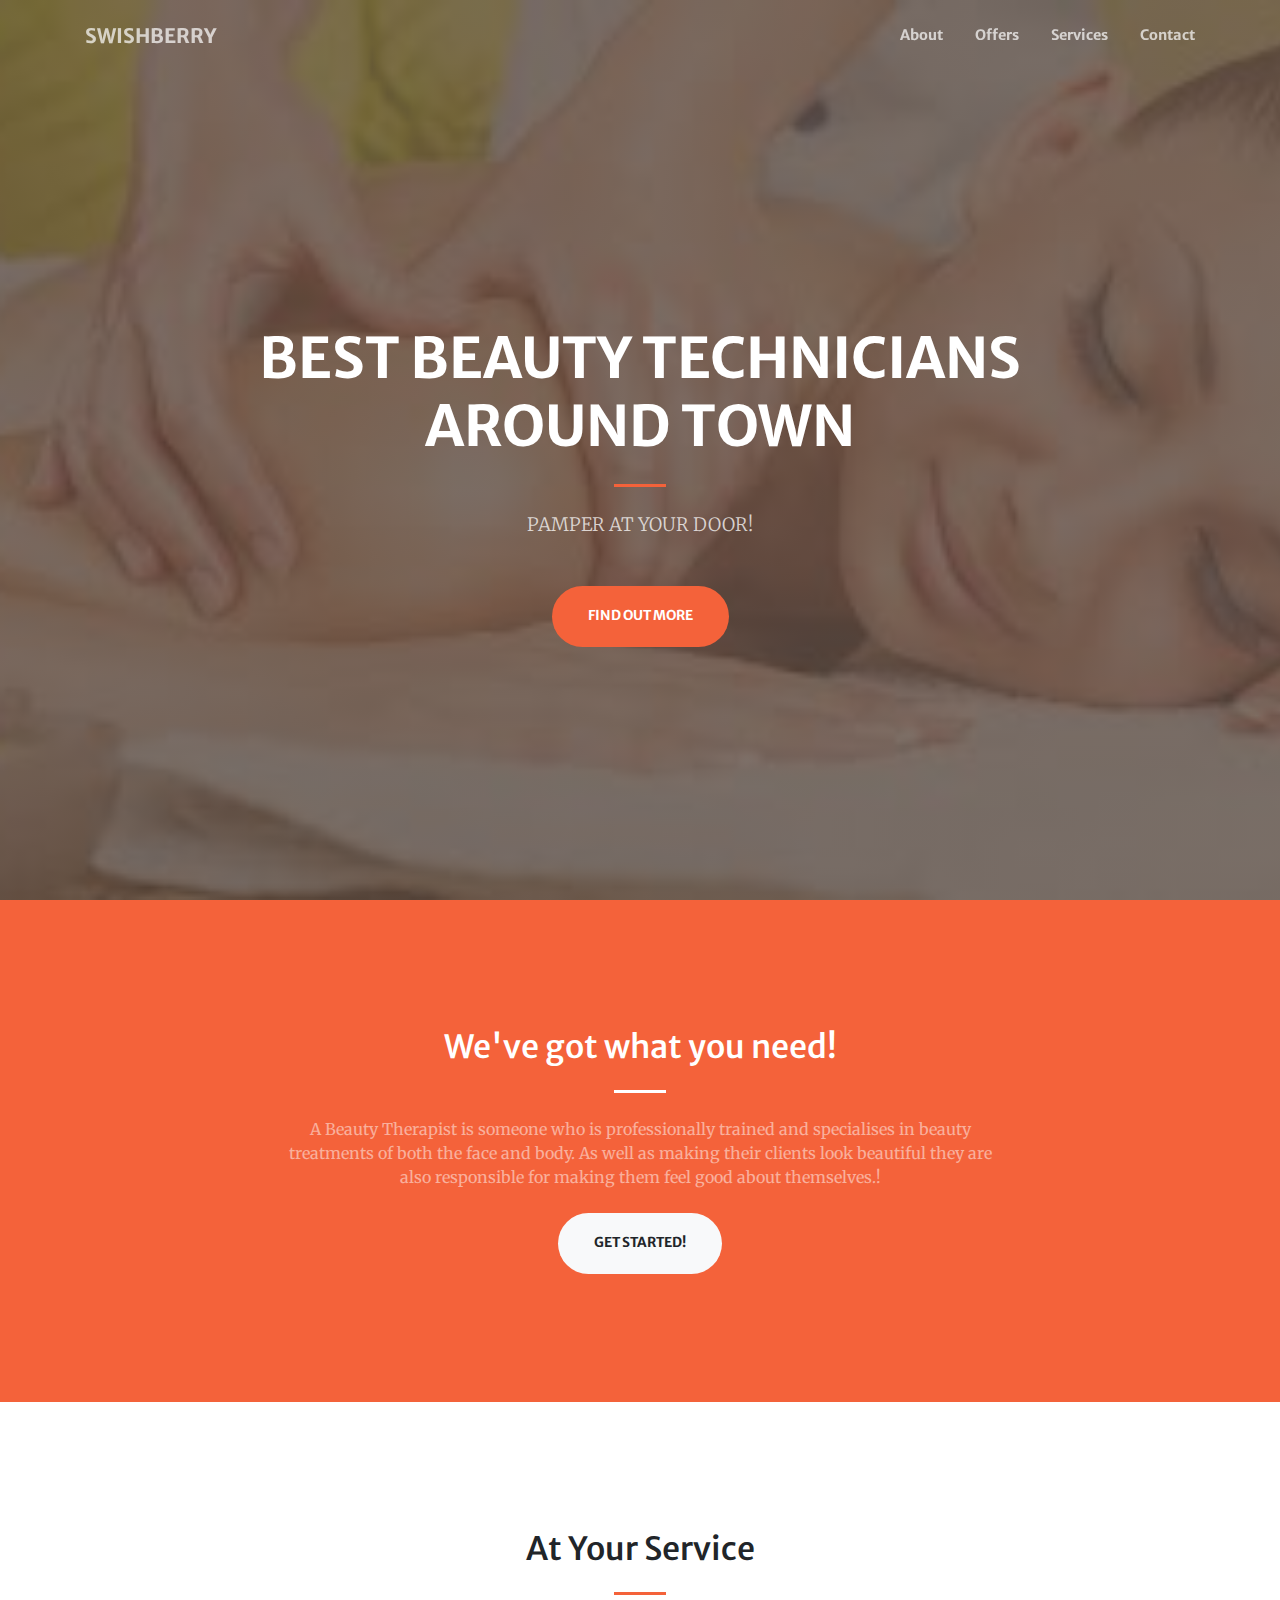
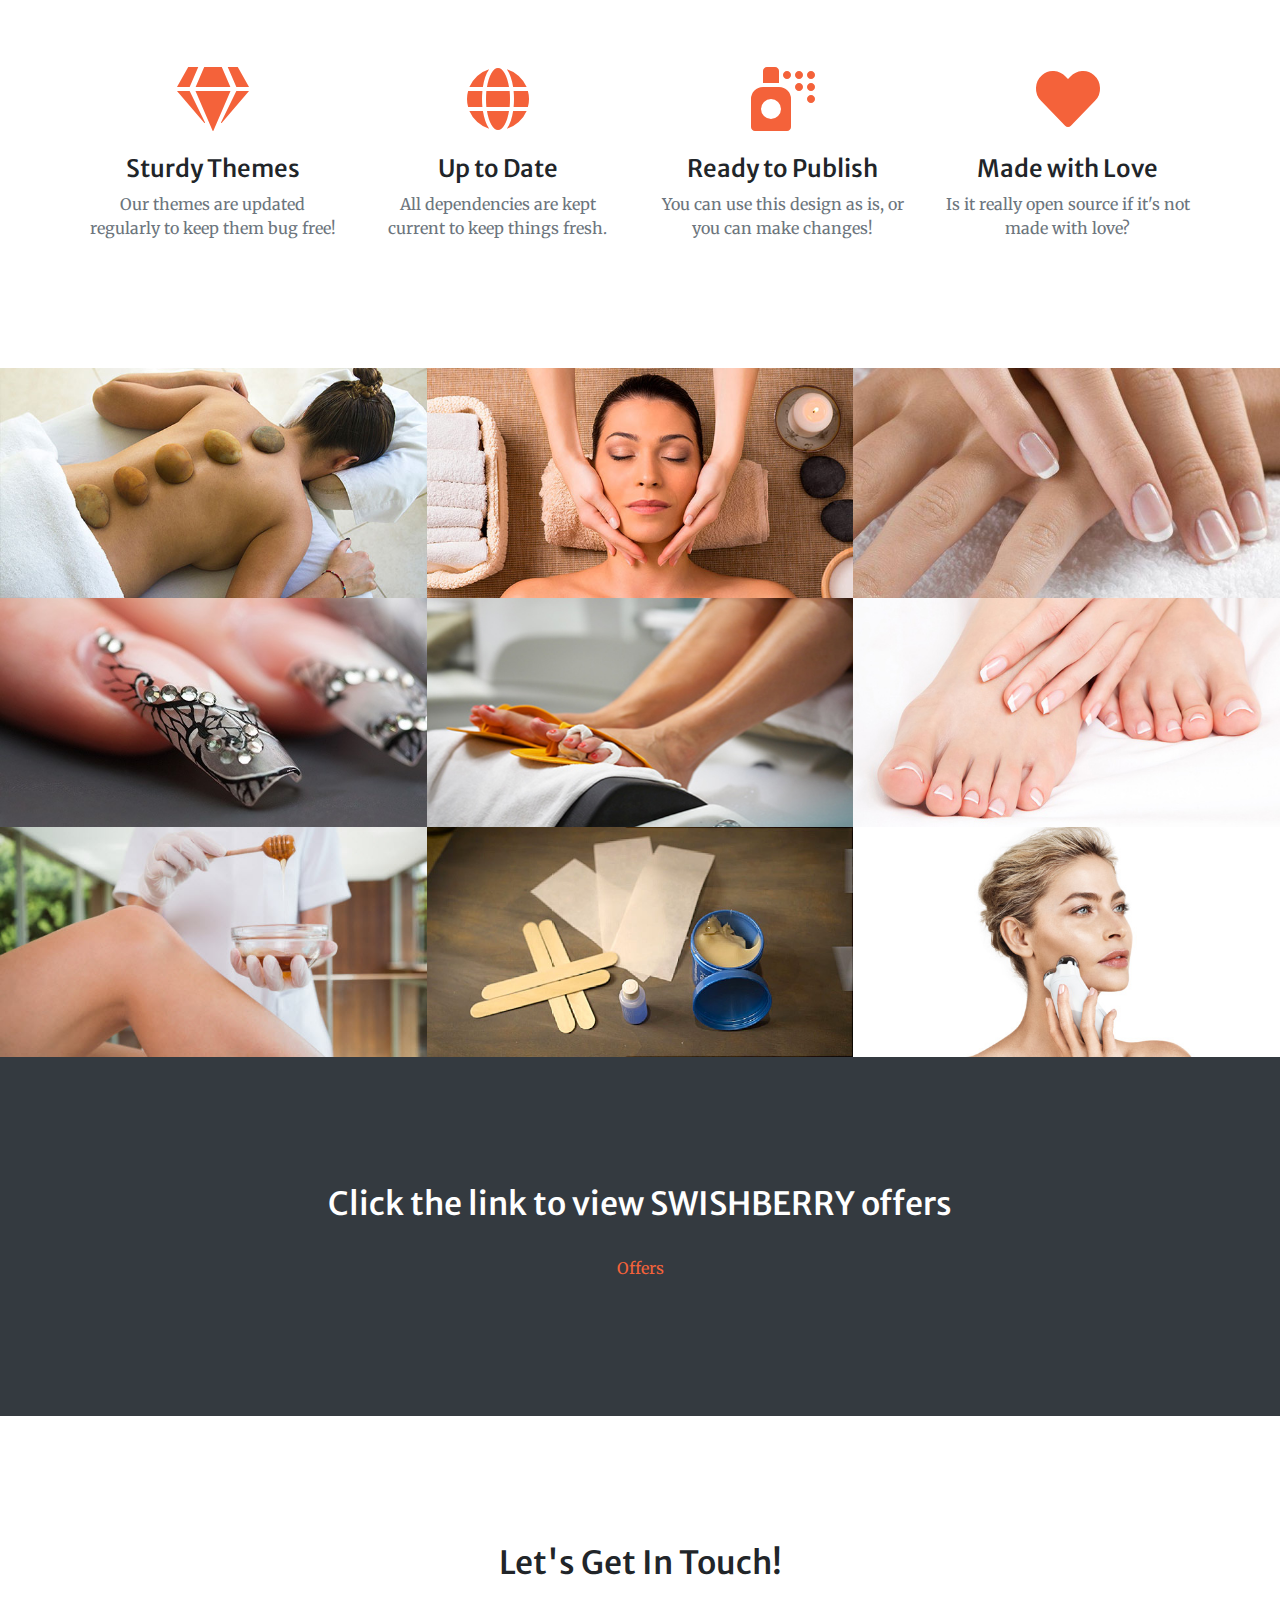
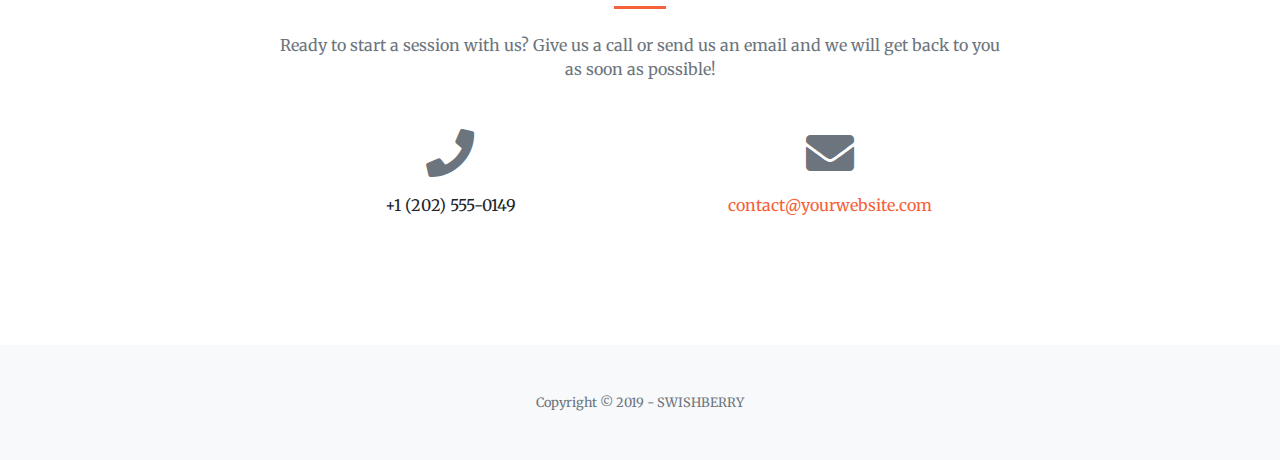
<file: index.html>
<!DOCTYPE html>
<html lang="en">

<head>

  <meta charset="utf-8">
  <meta name="viewport" content="width=device-width, initial-scale=1, shrink-to-fit=no">
  <meta name="description" content="">
  <meta name="author" content="">

  <title>SWISHBERRY</title>

  <!-- Font Awesome Icons -->
  <link href="vendor/fontawesome-free/css/all.min.css" rel="stylesheet" type="text/css">

  <!-- Google Fonts -->
  <link href="https://fonts.googleapis.com/css?family=Merriweather+Sans:400,700" rel="stylesheet">
  <link href='https://fonts.googleapis.com/css?family=Merriweather:400,300,300italic,400italic,700,700italic' rel='stylesheet' type='text/css'>

  <!-- Plugin CSS -->
  <link href="vendor/magnific-popup/magnific-popup.css" rel="stylesheet">

  <!-- Theme CSS - Includes Bootstrap -->
  <link href="css/creative.min.css" rel="stylesheet">

</head>

<body id="page-top">

  <!-- Navigation -->
  <nav class="navbar navbar-expand-lg navbar-light fixed-top py-3" id="mainNav">
    <div class="container">
      <a class="navbar-brand js-scroll-trigger" href="#page-top">SWISHBERRY</a>
      <button class="navbar-toggler navbar-toggler-right" type="button" data-toggle="collapse" data-target="#navbarResponsive" aria-controls="navbarResponsive" aria-expanded="false" aria-label="Toggle navigation">
        <span class="navbar-toggler-icon"></span>
      </button>
      <div class="collapse navbar-collapse" id="navbarResponsive">
        <ul class="navbar-nav ml-auto my-2 my-lg-0">
          <li class="nav-item">
            <a class="nav-link js-scroll-trigger" href="#about">About</a>
          </li>
          <li class="nav-item">
            <a class="nav-link js-scroll-trigger" href="offers.html">Offers</a>
          </li>
          <li class="nav-item">
            <a class="nav-link js-scroll-trigger" href="#contact">Services</a>
          </li>
          <li class="nav-item">
            <a class="nav-link js-scroll-trigger" href="#contact">Contact</a>
          </li>
        </ul>
      </div>
    </div>
  </nav>

  <!-- Masthead -->
  <header class="masthead">
    <div class="container h-100">
      <div class="row h-100 align-items-center justify-content-center text-center">
        <div class="col-lg-10 align-self-end">
          <h1 class="text-uppercase text-white font-weight-bold">BEST BEAUTY TECHNICIANS AROUND TOWN</h1>
          <hr class="divider my-4">
        </div>
        <div class="col-lg-8 align-self-baseline">
          <p class="text-white-75 font-weight-light mb-5">PAMPER AT YOUR DOOR!</p>
          <a class="btn btn-primary btn-xl js-scroll-trigger" href="#about">Find Out More</a>
        </div>
      </div>
    </div>
  </header>

  <!-- About Section -->
  <section class="page-section bg-primary" id="about">
    <div class="container">
      <div class="row justify-content-center">
        <div class="col-lg-8 text-center">
          <h2 class="text-white mt-0">We've got what you need!</h2>
          <hr class="divider light my-4">
          <p class="text-white-50 mb-4">A Beauty Therapist is someone who is professionally trained and specialises in beauty treatments of both the face and body. As well as making their clients look beautiful they are also responsible for making them feel good about themselves.!</p>
          <a class="btn btn-light btn-xl js-scroll-trigger" href="#services">Get Started!</a>
        </div>
      </div>
    </div>
  </section>

  <!-- Services Section -->
  <section class="page-section" id="services">
    <div class="container">
      <h2 class="text-center mt-0">At Your Service</h2>
      <hr class="divider my-4">
      <div class="row">
        <div class="col-lg-3 col-md-6 text-center">
          <div class="mt-5">
            <i class="fas fa-4x fa-gem text-primary mb-4"></i>
            <h3 class="h4 mb-2">Sturdy Themes</h3>
            <p class="text-muted mb-0">Our themes are updated regularly to keep them bug free!</p>
          </div>
        </div>
        <div class="col-lg-3 col-md-6 text-center">
          <div class="mt-5">
            <i class="fas fa-4x fa-globe text-primary mb-4"></i>
            <h3 class="h4 mb-2">Up to Date</h3>
            <p class="text-muted mb-0">All dependencies are kept current to keep things fresh.</p>
          </div>
        </div>
        <div class="col-lg-3 col-md-6 text-center">
          <div class="mt-5">
            <i class="fas fa-4x fa-spray-can text-primary mb-4"></i>
            <h3 class="h4 mb-2">Ready to Publish</h3>
            <p class="text-muted mb-0">You can use this design as is, or you can make changes!</p>
          </div>
        </div>
        <div class="col-lg-3 col-md-6 text-center">
          <div class="mt-5">
            <i class="fas fa-4x fa-heart text-primary mb-4"></i>
            <h3 class="h4 mb-2">Made with Love</h3>
            <p class="text-muted mb-0">Is it really open source if it's not made with love?</p>
          </div>
        </div>
      </div>
    </div>
  </section>

  <!-- Portfolio Section -->
  <section id="portfolio">
    <div class="container-fluid p-0">
      <div class="row no-gutters">
        <div class="col-lg-4 col-sm-6">
          <a class="portfolio-box" href="./img/portfolio/fullsize/especial3.jpg">
            <img class="img-fluid" src="./img/portfolio/fullsize/especial3.jpg" alt="">
            <div class="portfolio-box-caption">
              <div class="project-category text-white-50">
                Category
              </div>
              <div class="project-name">
               Massage
              </div>
            </div>
          </a>
        </div>
        <div class="col-lg-4 col-sm-6">
          <a class="portfolio-box" href="./img/portfolio/fullsize/especial4.jpg">
            <img class="img-fluid" src="./img/portfolio/fullsize/especial4.jpg" alt="">
            <div class="portfolio-box-caption">
              <div class="project-category text-white-50">
                Category
              </div>
              <div class="project-name">
                Massage
              </div>
            </div>
          </a>
        </div>
        <div class="col-lg-4 col-sm-6">
          <a class="portfolio-box" href="./img/portfolio/fullsize/especial5.jpg">
            <img class="img-fluid" src="./img/portfolio/fullsize/especial5.jpg" alt="">
            <div class="portfolio-box-caption">
              <div class="project-category text-white-50">
                Category
              </div>
              <div class="project-name">
                Manicure
              </div>
            </div>
          </a>
        </div>
        <div class="col-lg-4 col-sm-6">
          <a class="portfolio-box" href="./img/portfolio/fullsize/manicure.jpeg">
            <img class="img-fluid" src="./img/portfolio/fullsize/manicure.jpeg" alt="">
            <div class="portfolio-box-caption">
              <div class="project-category text-white-50">
                Category
              </div>
              <div class="project-name">
                Manicure
              </div>
            </div>
          </a>
        </div>
        <div class="col-lg-4 col-sm-6">
          <a class="portfolio-box" href="./img/portfolio/fullsize/Pedicure.jpg">
            <img class="img-fluid" src="./img/portfolio/fullsize/Pedicure.jpg" alt="">
            <div class="portfolio-box-caption">
              <div class="project-category text-white-50">
                Category
              </div>
              <div class="project-name">
                Pedicure
              </div>
            </div>
          </a>
        </div>
        <div class="col-lg-4 col-sm-6">
          <a class="portfolio-box" href="./img/portfolio/fullsize/pediicure2.jpg">
            <img class="img-fluid" src="./img/portfolio/fullsize/pedicure2.jpg" alt="">
            <div class="portfolio-box-caption p-3">
              <div class="project-category text-white-50">
                Category
              </div>
              <div class="project-name">
                Pedicure
              </div>
            </div>
          </a>
        </div>
        <div class="col-lg-4 col-sm-6">
          <a class="portfolio-box" href="./img/portfolio/fullsize/waxing1.jpg">
            <img class="img-fluid" src="./img/portfolio/fullsize/waxing1.jpg" alt="">
            <div class="portfolio-box-caption p-3">
              <div class="project-category text-white-50">
                Category
              </div>
              <div class="project-name">
                Waxing
              </div>
            </div>
          </a>
        </div>
        <div class="col-lg-4 col-sm-6">
          <a class="portfolio-box" href="./img/portfolio/fullsize/waxing2.jpg">
            <img class="img-fluid" src="./img/portfolio/fullsize/waxing2.jpg" alt="">
            <div class="portfolio-box-caption p-3">
              <div class="project-category text-white-50">
                Category
              </div>
              <div class="project-name">
                Waxing
              </div>
            </div>
          </a>
        </div>
        <div class="col-lg-4 col-sm-6">
          <a class="portfolio-box" href="./img/portfolio/fullsize/facial.jpg">
            <img class="img-fluid" src="./img/portfolio/fullsize/facial.jpg" alt="">
            <div class="portfolio-box-caption p-3">
              <div class="project-category text-white-50">
                Category
              </div>
              <div class="project-name">
                Facial
              </div>
            </div>
          </a>
        </div>
      </div>
    </div>
  </section>

  <!-- Call to Action Section -->
  <section class="page-section bg-dark text-white">
    <div class="container text-center">
      <h2 class="mb-4"> Click the link to view SWISHBERRY offers</h2>
      <ul class="navbar-nav ml-auto my-2 my-lg-0">
        <li class="nav-item">
          <a class="nav-link js-scroll-trigger" href="#about">Offers</a>
        </li>
      </ul>
    </div>
  </section>

  <!-- Contact Section -->
  <section class="page-section" id="contact">
    <div class="container">
      <div class="row justify-content-center">
        <div class="col-lg-8 text-center">
          <h2 class="mt-0">Let's Get In Touch!</h2>
          <hr class="divider my-4">
          <p class="text-muted mb-5">Ready to start a session with us? Give us a call or send us an email and we will get back to you as soon as possible!</p>
        </div>
      </div>
      <div class="row">
        <div class="col-lg-4 ml-auto text-center mb-5 mb-lg-0">
          <i class="fas fa-phone fa-3x mb-3 text-muted"></i>
          <div>+1 (202) 555-0149</div>
        </div>
        <div class="col-lg-4 mr-auto text-center">
          <i class="fas fa-envelope fa-3x mb-3 text-muted"></i>
          <!-- Make sure to change the email address in anchor text AND the link below! -->
          <a class="d-block" href="mailto:contact@yourwebsite.com">contact@yourwebsite.com</a>
        </div>
      </div>
    </div>
  </section>

  <!-- Footer -->
  <footer class="bg-light py-5">
    <div class="container">
      <div class="small text-center text-muted">Copyright &copy; 2019 - SWISHBERRY</div>
    </div>
  </footer>

  <!-- Bootstrap core JavaScript -->
  <script src="vendor/jquery/jquery.min.js"></script>
  <script src="vendor/bootstrap/js/bootstrap.bundle.min.js"></script>

  <!-- Plugin JavaScript -->
  <script src="vendor/jquery-easing/jquery.easing.min.js"></script>
  <script src="vendor/magnific-popup/jquery.magnific-popup.min.js"></script>

  <!-- Custom scripts for this template -->
  <script src="js/creative.min.js"></script>

</body>

</html>
</file>
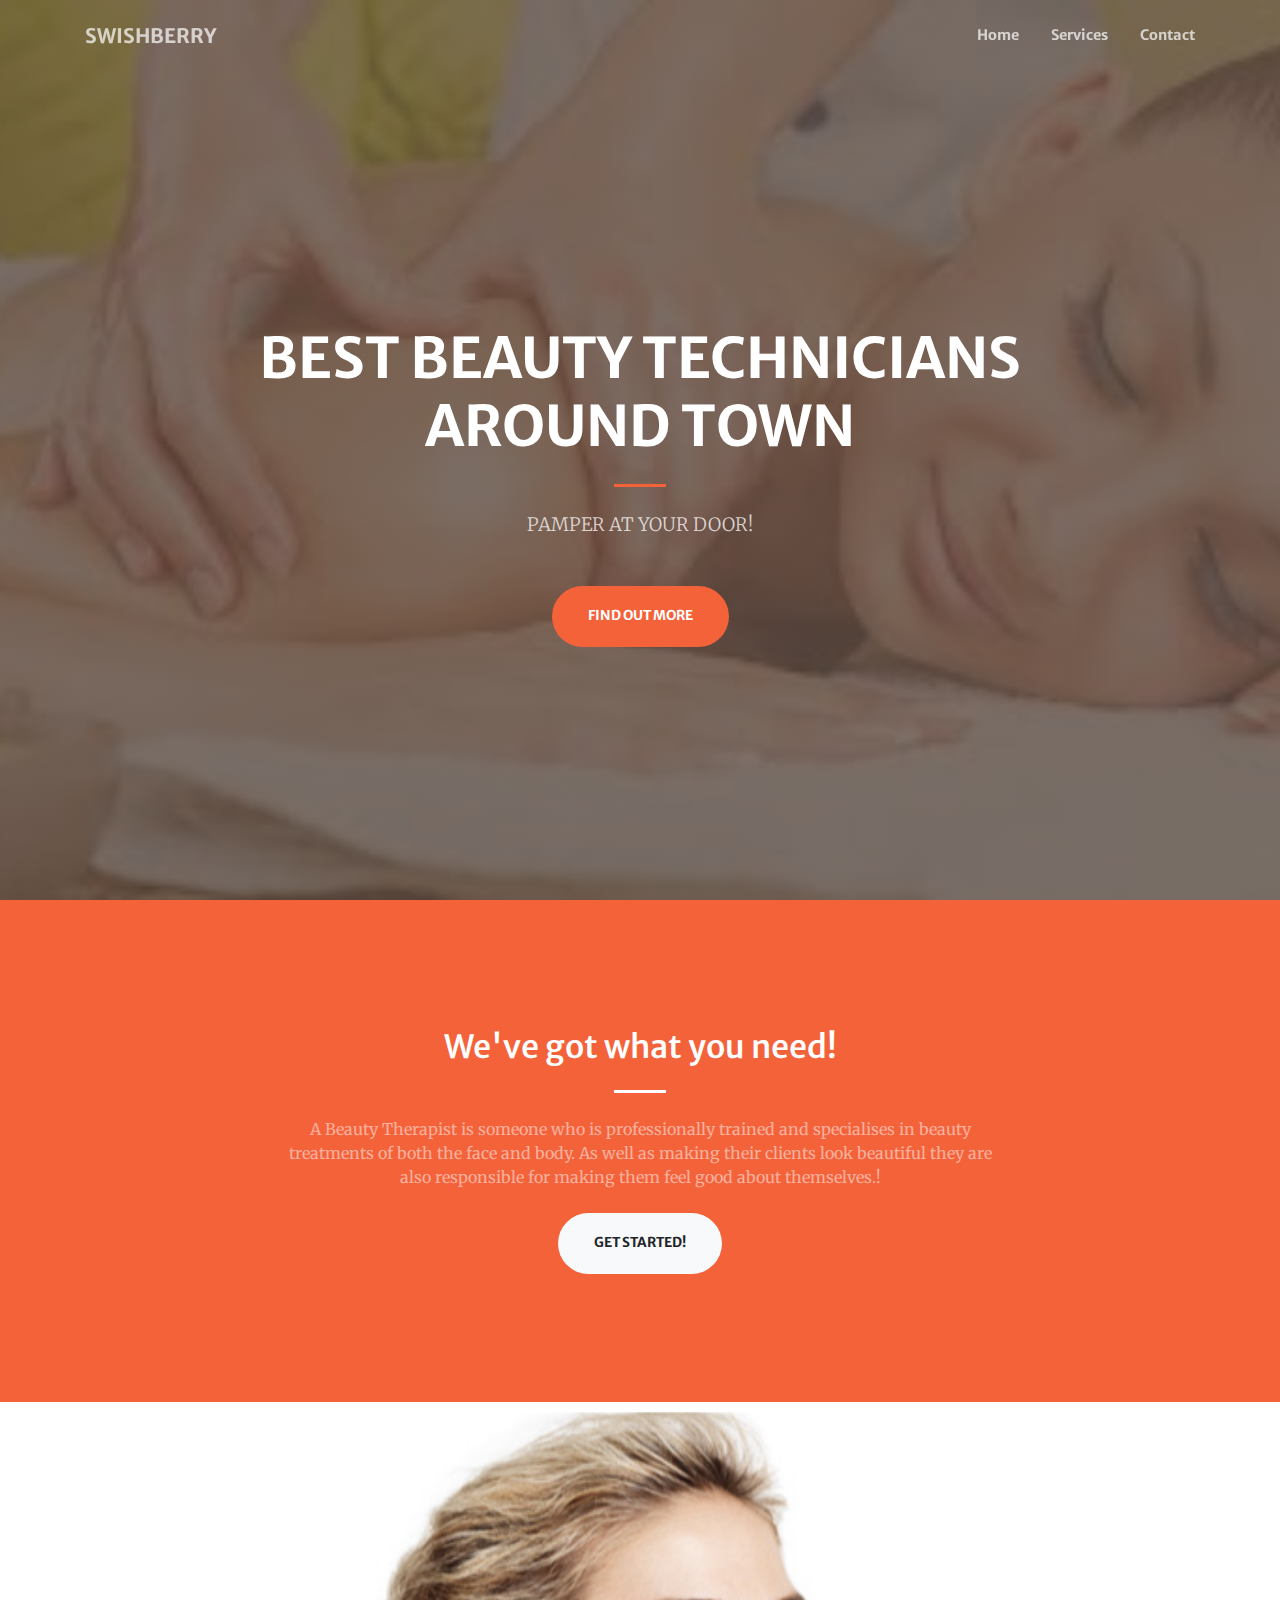
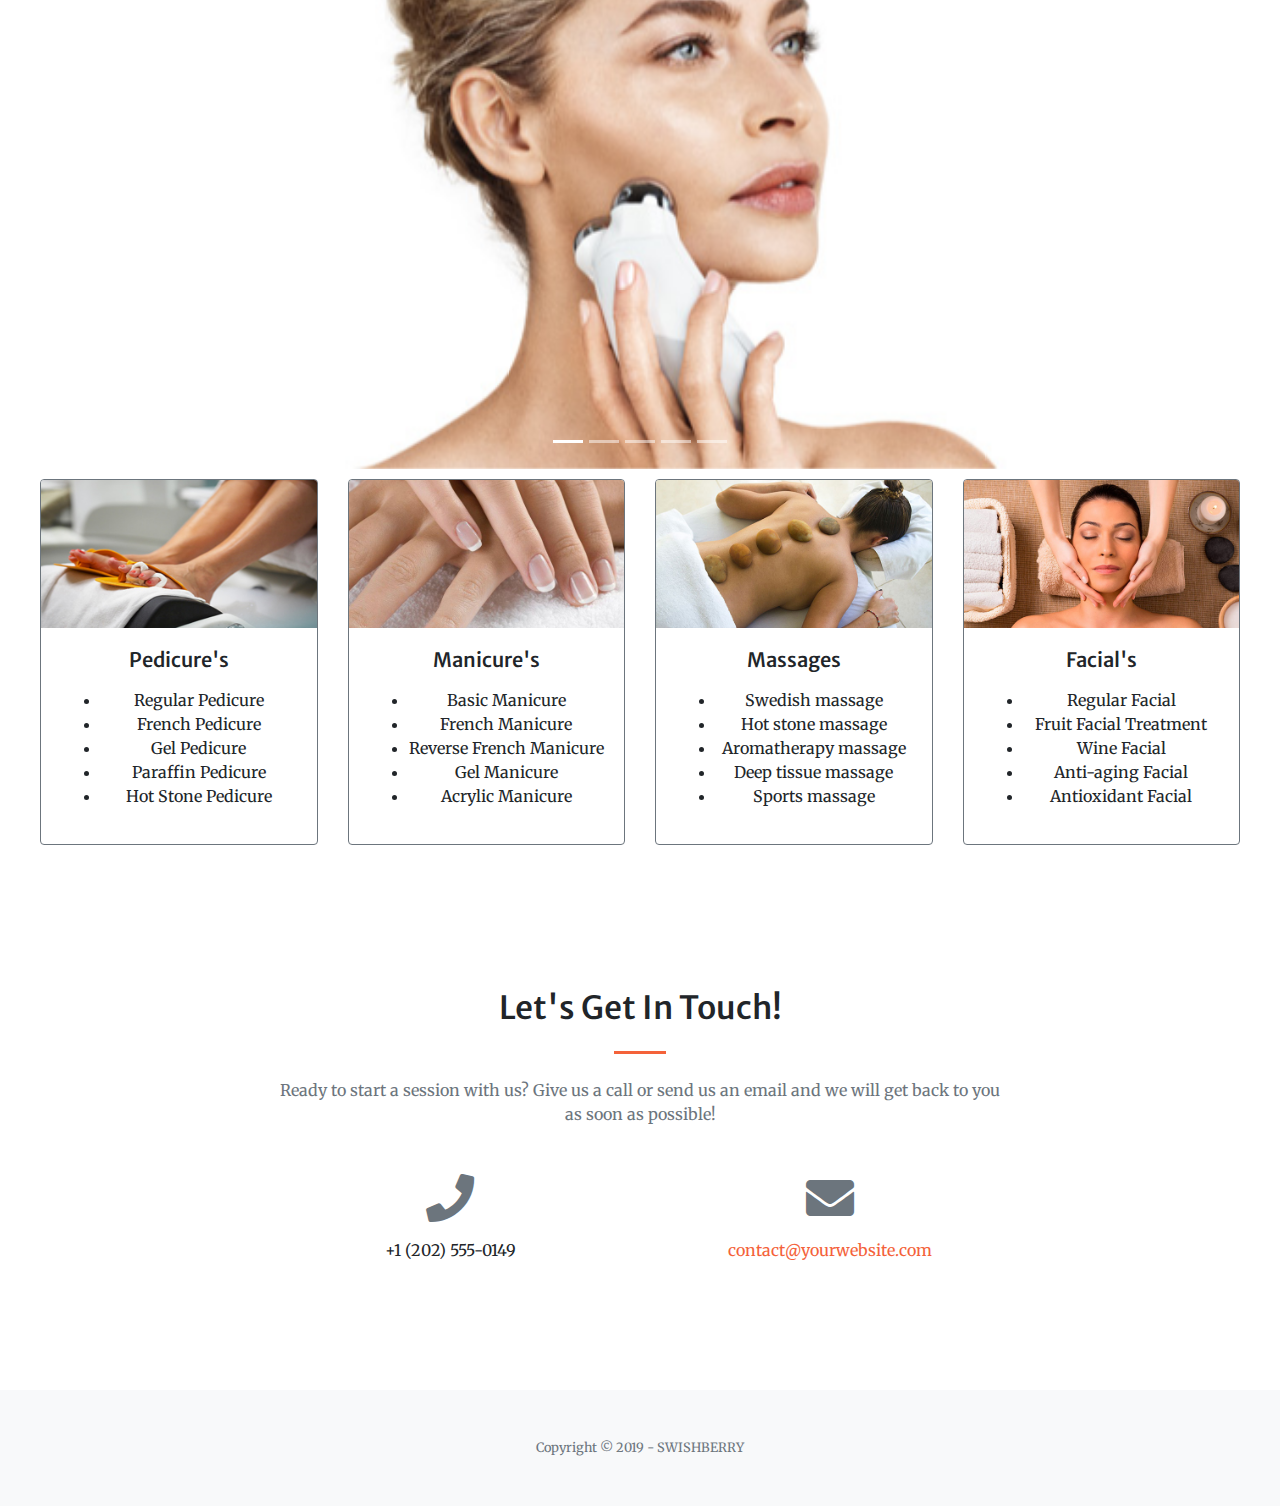
<file: offers.html>
<!DOCTYPE html>
<html lang="en">

<head>

  <meta charset="utf-8">
  <meta name="viewport" content="width=device-width, initial-scale=1, shrink-to-fit=no">
  <meta name="description" content="">
  <meta name="author" content="">

  <title>SWISHBERRY</title>

  <!-- Font Awesome Icons -->
  <link href="vendor/fontawesome-free/css/all.min.css" rel="stylesheet" type="text/css">

  <!-- Google Fonts -->
  <link href="https://fonts.googleapis.com/css?family=Merriweather+Sans:400,700" rel="stylesheet">
  <link href='https://fonts.googleapis.com/css?family=Merriweather:400,300,300italic,400italic,700,700italic' rel='stylesheet' type='text/css'>

  <!-- Plugin CSS -->
  <link href="vendor/magnific-popup/magnific-popup.css" rel="stylesheet">

  <!-- Theme CSS - Includes Bootstrap -->
  <link href="css/creative.min.css" rel="stylesheet">

</head>

<body id="page-top">

  <!-- Navigation -->
  <nav class="navbar navbar-expand-lg navbar-light fixed-top py-3" id="mainNav">
    <div class="container">
      <a class="navbar-brand js-scroll-trigger" href="#page-top">SWISHBERRY</a>
      <button class="navbar-toggler navbar-toggler-right" type="button" data-toggle="collapse" data-target="#navbarResponsive" aria-controls="navbarResponsive" aria-expanded="false" aria-label="Toggle navigation">
        <span class="navbar-toggler-icon"></span>
      </button>
      <div class="collapse navbar-collapse" id="navbarResponsive">
        <ul class="navbar-nav ml-auto my-2 my-lg-0">
          <li class="nav-item">
            <a class="nav-link js-scroll-trigger" href="index.html">Home</a>
          </li>
          <li class="nav-item">
            <a class="nav-link js-scroll-trigger" href="#contact">Services</a>
          </li>
          <li class="nav-item">
            <a class="nav-link js-scroll-trigger" href="#contact">Contact</a>
          </li>
        </ul>
      </div>
    </div>
  </nav>

  <!-- Masthead -->
  <header class="masthead">
    <div class="container h-100">
      <div class="row h-100 align-items-center justify-content-center text-center">
        <div class="col-lg-10 align-self-end">
          <h1 class="text-uppercase text-white font-weight-bold">BEST BEAUTY TECHNICIANS AROUND TOWN</h1>
          <hr class="divider my-4">
        </div>
        <div class="col-lg-8 align-self-baseline">
          <p class="text-white-75 font-weight-light mb-5">PAMPER AT YOUR DOOR!</p>
          <a class="btn btn-primary btn-xl js-scroll-trigger" href="#about">Find Out More</a>
        </div>
      </div>
    </div>
  </header>

  <!-- About Section -->
  <section class="page-section bg-primary" id="about">
    <div class="container">
      <div class="row justify-content-center">
        <div class="col-lg-8 text-center">
          <h2 class="text-white mt-0">We've got what you need!</h2>
          <hr class="divider light my-4">
          <p class="text-white-50 mb-4">A Beauty Therapist is someone who is professionally trained and specialises in beauty treatments of both the face and body. As well as making their clients look beautiful they are also responsible for making them feel good about themselves.!</p>
          <a class="btn btn-light btn-xl js-scroll-trigger" href="#services">Get Started!</a>
        </div>
      </div>
    </div>
  </section>
<!-- BOOTSTRAP CAROUSEL START -->
<section class="slide" style="margin-left: 30px;margin-right: 30px;margin-top: 10px;margin-bottom: 10px;">
    <div id="carouselExampleIndicators" class="carousel slide" data-ride="carousel">
        <ol class="carousel-indicators">
          <li data-target="#carouselExampleIndicators" data-slide-to="0" class="active"></li>
          <li data-target="#carouselExampleIndicators" data-slide-to="1"></li>
          <li data-target="#carouselExampleIndicators" data-slide-to="2"></li>
          <li data-target="#carouselExampleIndicators" data-slide-to="3"></li>
          <li data-target="#carouselExampleIndicators" data-slide-to="4"></li>
        </ol>
        <div class="carousel-inner">
          <div class="carousel-item active">
            <img class="d-block w-100" src="./img/portfolio/fullsize/facial.jpg" alt="First slide">
          </div>
          <div class="carousel-item">
            <img class="d-block w-100" src="./img/portfolio/fullsize/manicure.jpeg" alt="Second slide">
          </div>
          <div class="carousel-item">
            <img class="d-block w-100" src="./img/portfolio/fullsize/Pedicure.jpg" alt="Third slide">
          </div>
       
        <div class="carousel-item">
         <img class="d-block w-100" src="./img/portfolio/fullsize/waxing1.jpg" alt="Fourth slide">
        </div>
         <div class="carousel-item">
            <img class="d-block w-100" src="./img/portfolio/fullsize/especial4.jpg" alt="Fourth slide">
         </div>

         </div>
     
        <a class="carousel-control-prev" href="#carouselExampleIndicators" role="button" data-slide="prev">
          <span class="carousel-control-prev-icon" aria-hidden="true"></span>
          <span class="sr-only">Previous</span>
        </a>
        <a class="carousel-control-next" href="#carouselExampleIndicators" role="button" data-slide="next">
          <span class="carousel-control-next-icon" aria-hidden="true"></span>
          <span class="sr-only">Next</span>
        </a>
      </div>
    </section>

      <!-- BOOTSTRAP CAROUSEL END -->

       <!-- card for products -->
        
       <div class="card-deck"style="margin-left: 25px;margin-right: 25px;text-align:center;">
        <div class="card card border-secondary mb-3">
          <img class="card-img-top" src="./img/portfolio/fullsize/Pedicure.jpg" alt="Card image cap">
          <div class="card-body">
            <h5 class="card-title">Pedicure's</h5>
            <p class="card-text">
              <ul>
                <li>Regular Pedicure</li>
                <li>French Pedicure</li>
                <li>Gel Pedicure</li>
                <li>Paraffin Pedicure</li>
                <li>Hot Stone Pedicure</li>
                </ul>
            </p>
          </div>
          
        </div>
        <div class="card card border-secondary mb-3"style="">
          <img class="card-img-top" src="./img/portfolio/fullsize/especial5.jpg" alt="Card image cap">
          <div class="card-body">
            <h5 class="card-title">Manicure's</h5>
            <p class="card-text">
              <ul>
                <li>Basic Manicure</li>
                <li>French Manicure</li>
                <li>Reverse French Manicure</li>
                <li>Gel Manicure</li>
                <li>Acrylic Manicure</li>
              </ul>
            </p>
          </div>
          
        </div>

        <div class="card card border-secondary mb-3">
          <img class="card-img-top" src="./img/portfolio/fullsize/especial3.jpg " alt="Card image cap">
          <div class="card-body">
            <h5 class="card-title">Massages</h5>
            <p class="card-text">
              <ul>
                <li>Swedish massage</li>
                <li>Hot stone massage</li>
                <li>Aromatherapy massage</li>
                <li>Deep tissue massage</li>
                <li>Sports massage</li>
              </ul>
            </p>
          </div>
        
        </div>

        <div class="card card border-secondary mb-3">
          <img class="card-img-top" src="./img/portfolio/fullsize/especial4.jpg " alt="Card image cap">
          <div class="card-body">
            <h5 class="card-title">Facial's</h5>
            <p class="card-text">
              <ul>
                <li>Regular Facial</li>
                <li>Fruit Facial Treatment</li>
                <li>Wine Facial</li>
                <li>Anti-aging Facial</li>
                <li>Antioxidant Facial</li>
              </ul>
            </p>
          </div>
          
        </div>
      </div>
       
       <!-- ending -->
      

  <!-- Contact Section -->
  <section class="page-section" id="contact">
    <div class="container">
      <div class="row justify-content-center">
        <div class="col-lg-8 text-center">
          <h2 class="mt-0">Let's Get In Touch!</h2>
          <hr class="divider my-4">
          <p class="text-muted mb-5">Ready to start a session with us? Give us a call or send us an email and we will get back to you as soon as possible!</p>
        </div>
      </div>
      <div class="row">
        <div class="col-lg-4 ml-auto text-center mb-5 mb-lg-0">
          <i class="fas fa-phone fa-3x mb-3 text-muted"></i>
          <div>+1 (202) 555-0149</div>
        </div>
        <div class="col-lg-4 mr-auto text-center">
          <i class="fas fa-envelope fa-3x mb-3 text-muted"></i>
          <!-- Make sure to change the email address in anchor text AND the link below! -->
          <a class="d-block" href="mailto:contact@yourwebsite.com">contact@yourwebsite.com</a>
        </div>
      </div>
    </div>
  </section>

  <!-- Footer -->
  <footer class="bg-light py-5">
    <div class="container">
      <div class="small text-center text-muted">Copyright &copy; 2019 - SWISHBERRY</div>
    </div>
  </footer>

  <!-- Bootstrap core JavaScript -->
  <script src="vendor/jquery/jquery.min.js"></script>
  <script src="vendor/bootstrap/js/bootstrap.bundle.min.js"></script>

  <!-- Plugin JavaScript -->
  <script src="vendor/jquery-easing/jquery.easing.min.js"></script>
  <script src="vendor/magnific-popup/jquery.magnific-popup.min.js"></script>

  <!-- Custom scripts for this template -->
  <script src="js/creative.min.js"></script>

</body>

</html>
</file>
